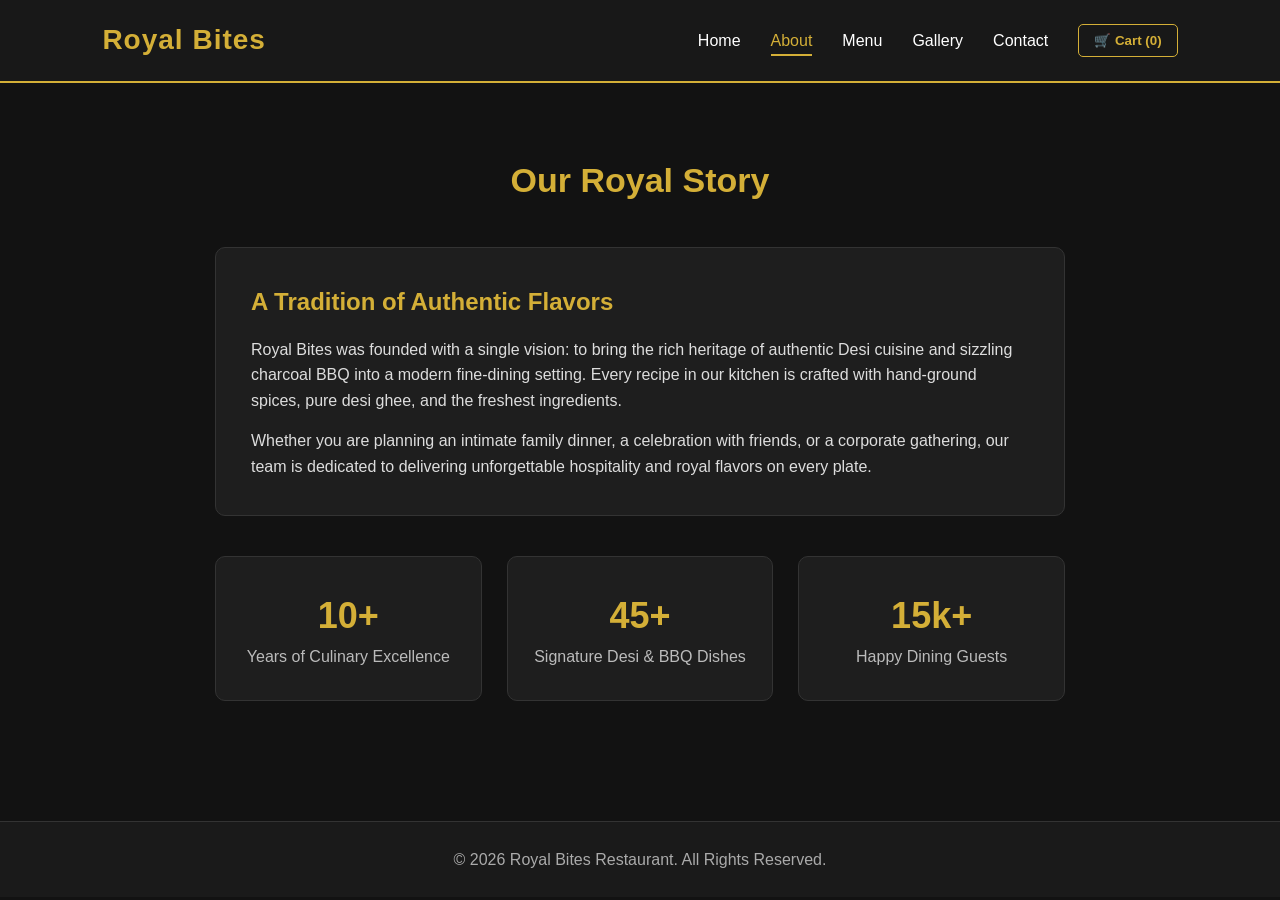
<file: about.html>
<!DOCTYPE html>
<html lang="en">
<head>
    <meta charset="UTF-8">
    <meta name="viewport" content="width=device-width, initial-scale=1.0">
    <title>About Us | Royal Bites</title>
    <link rel="stylesheet" href="style.css">
</head>
<body>

    <header>
        <a href="index.html" class="logo">Royal Bites</a>
        <div class="menu-toggle" id="mobile-menu">☰</div>
        <ul class="nav-links">
            <li><a href="index.html">Home</a></li>
            <li><a href="about.html" class="active">About</a></li>
            <li><a href="menu.html">Menu</a></li>
            <li><a href="gallery.html">Gallery</a></li>
            <li><a href="contact.html">Contact</a></li>
            <li>
                <button class="cart-btn" onclick="toggleCart()">
                    🛒 Cart (<span id="cart-count">0</span>)
                </button>
            </li>
        </ul>
    </header>

    <div class="cart-drawer" id="cart-drawer">
        <div>
            <div style="display:flex; justify-content:space-between; align-items:center; border-bottom:1px solid #333; padding-bottom:15px;">
                <h3 style="color:#d4af37;">Your Order</h3>
                <button onclick="toggleCart()" style="background:none; border:none; color:#fff; font-size:20px; cursor:pointer;">✕</button>
            </div>
            <div id="cart-items" style="margin-top:15px; max-height:60vh; overflow-y:auto;"></div>
        </div>

        <div style="border-top:1px solid #333; padding-top:15px;">
            <div style="display:flex; justify-content:space-between; margin-bottom:15px; font-size:18px;">
                <span>Total:</span>
                <strong id="cart-total" style="color:#d4af37;">Rs. 0</strong>
            </div>
            <button class="btn" style="width:100%;" onclick="checkoutWhatsApp()">Order via WhatsApp</button>
        </div>
    </div>

    <section class="section">
        <h2 class="section-title">Our Royal Story</h2>
        <div class="card" style="max-width: 850px; margin: 0 auto 40px; text-align: left; padding: 35px;">
            <h3 style="font-size: 24px; margin-bottom: 15px;">A Tradition of Authentic Flavors</h3>
            <p style="margin-bottom: 15px; color: #ddd;">
                Royal Bites was founded with a single vision: to bring the rich heritage of authentic Desi cuisine and sizzling charcoal BBQ into a modern fine-dining setting. Every recipe in our kitchen is crafted with hand-ground spices, pure desi ghee, and the freshest ingredients.
            </p>
            <p style="color: #ddd;">
                Whether you are planning an intimate family dinner, a celebration with friends, or a corporate gathering, our team is dedicated to delivering unforgettable hospitality and royal flavors on every plate.
            </p>
        </div>

        <div class="cards-container" style="max-width: 850px; margin: 0 auto;">
            <div class="card">
                <h2 style="color: #d4af37; font-size: 36px;">10+</h2>
                <p style="color: #bbb;">Years of Culinary Excellence</p>
            </div>
            <div class="card">
                <h2 style="color: #d4af37; font-size: 36px;">45+</h2>
                <p style="color: #bbb;">Signature Desi & BBQ Dishes</p>
            </div>
            <div class="card">
                <h2 style="color: #d4af37; font-size: 36px;">15k+</h2>
                <p style="color: #bbb;">Happy Dining Guests</p>
            </div>
        </div>
    </section>

    <footer>
        <p>&copy; 2026 Royal Bites Restaurant. All Rights Reserved.</p>
    </footer>

    <script src="script.js"></script>
</body>
</html>
</file>
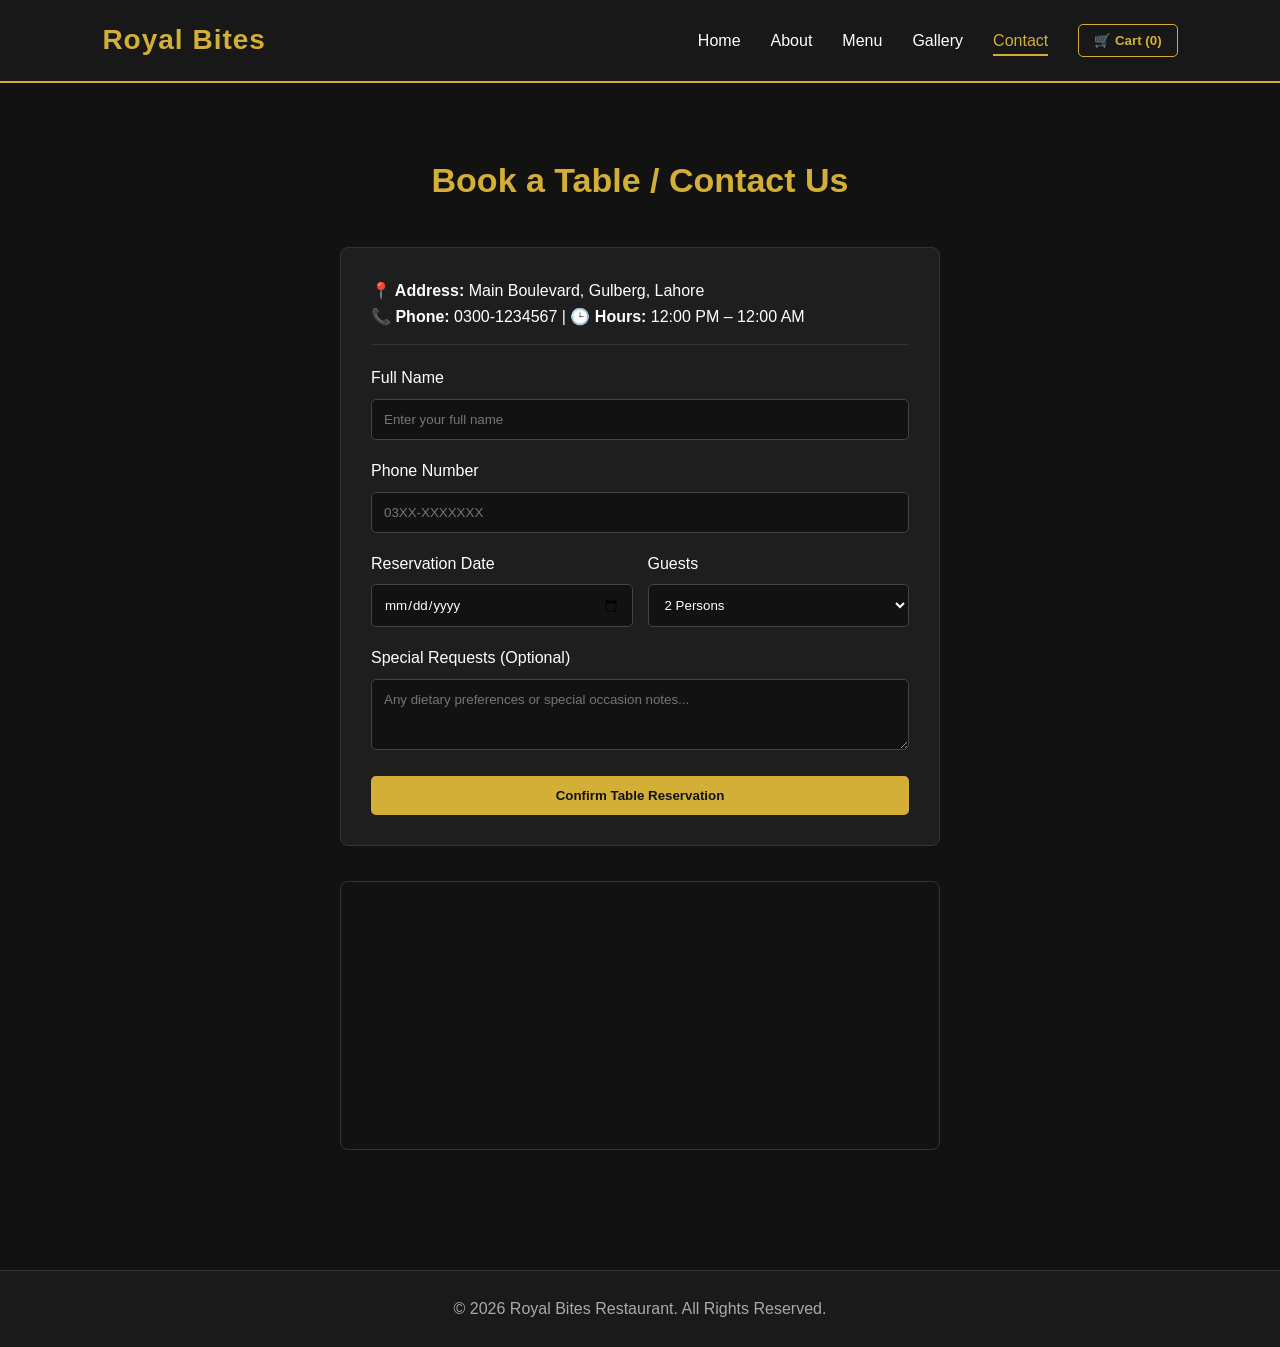
<file: contact.html>
<!DOCTYPE html>
<html lang="en">
<head>
    <meta charset="UTF-8">
    <meta name="viewport" content="width=device-width, initial-scale=1.0">
    <title>Contact Us | Royal Bites</title>
    <link rel="stylesheet" href="style.css">
</head>
<body>

    <header>
        <a href="index.html" class="logo">Royal Bites</a>
        <div class="menu-toggle" id="mobile-menu">☰</div>
        <ul class="nav-links">
            <li><a href="index.html">Home</a></li>
            <li><a href="about.html">About</a></li>
            <li><a href="menu.html">Menu</a></li>
            <li><a href="gallery.html">Gallery</a></li>
            <li><a href="contact.html" class="active">Contact</a></li>
            <li>
                <button class="cart-btn" onclick="toggleCart()">
                    🛒 Cart (<span id="cart-count">0</span>)
                </button>
            </li>
        </ul>
    </header>

    <div class="cart-drawer" id="cart-drawer">
        <div>
            <div style="display:flex; justify-content:space-between; align-items:center; border-bottom:1px solid #333; padding-bottom:15px;">
                <h3 style="color:#d4af37;">Your Order</h3>
                <button onclick="toggleCart()" style="background:none; border:none; color:#fff; font-size:20px; cursor:pointer;">✕</button>
            </div>
            <div id="cart-items" style="margin-top:15px; max-height:60vh; overflow-y:auto;"></div>
        </div>

        <div style="border-top:1px solid #333; padding-top:15px;">
            <div style="display:flex; justify-content:space-between; margin-bottom:15px; font-size:18px;">
                <span>Total:</span>
                <strong id="cart-total" style="color:#d4af37;">Rs. 0</strong>
            </div>
            <button class="btn" style="width:100%;" onclick="checkoutWhatsApp()">Order via WhatsApp</button>
        </div>
    </div>

    <section class="section">
        <h2 class="section-title">Book a Table / Contact Us</h2>
        
        <div class="contact-container">
            <div style="border-bottom: 1px solid #333; padding-bottom: 15px; margin-bottom: 20px;">
                <p><strong>📍 Address:</strong> Main Boulevard, Gulberg, Lahore</p>
                <p><strong>📞 Phone:</strong> 0300-1234567 | <strong>🕒 Hours:</strong> 12:00 PM – 12:00 AM</p>
            </div>

            <form id="contactForm">
                <label>Full Name</label>
                <input type="text" id="name" placeholder="Enter your full name" required>
                
                <label>Phone Number</label>
                <input type="tel" id="phone" placeholder="03XX-XXXXXXX" required>

                <div style="display: grid; grid-template-columns: 1fr 1fr; gap: 15px;">
                    <div>
                        <label>Reservation Date</label>
                        <input type="date" id="res-date" required>
                    </div>
                    <div>
                        <label>Guests</label>
                        <select id="guests" required>
                            <option value="2 Persons">2 Persons</option>
                            <option value="4 Persons">4 Persons</option>
                            <option value="6 Persons">6 Persons</option>
                            <option value="Family Hall (8+)">Family Hall (8+)</option>
                        </select>
                    </div>
                </div>
                
                <label>Special Requests (Optional)</label>
                <textarea id="message" rows="3" placeholder="Any dietary preferences or special occasion notes..."></textarea>
                
                <button type="submit" class="btn" style="width:100%;">Confirm Table Reservation</button>
            </form>

            <div id="booking-success" style="display:none; margin-top:20px; padding:15px; background:#142b1d; border:1px solid #28a745; border-radius:6px; text-align:center;">
                <h4 style="color:#4cd137;">✅ Reservation Request Received!</h4>
                <p id="booking-summary" style="font-size:14px; margin:10px 0; color:#ddd;"></p>
                <button id="whatsapp-booking-btn" class="btn" style="font-size:14px; padding:8px 18px;">Send Confirmation on WhatsApp</button>
            </div>
        </div>

        <div style="max-width: 600px; margin: 35px auto 0; border-radius: 8px; overflow: hidden; border: 1px solid #333;">
            <iframe 
                src="https://google.com" 
                width="100%" height="260" style="border:0;" allowfullscreen="" loading="lazy">
            </iframe>
        </div>
    </section>

    <footer>
        <p>&copy; 2026 Royal Bites Restaurant. All Rights Reserved.</p>
    </footer>

    <script src="script.js"></script>
</body>
</html>
</file>
<file: style.css>
:root {
    --bg-dark: #121212;
    --bg-card: #1e1e1e;
    --bg-nav: rgba(26, 26, 26, 0.95);
    --gold: #d4af37;
    --gold-hover: #b59226;
    --text-light: #ffffff;
    --text-muted: #bbbbbb;
}

* {
    margin: 0;
    padding: 0;
    box-sizing: border-box;
    font-family: 'Segoe UI', Tahoma, Geneva, Verdana, sans-serif;
    scroll-behavior: smooth;
}

body {
    background-color: var(--bg-dark);
    color: var(--text-light);
    line-height: 1.6;
}

/* Sticky Navbar */
header {
    background-color: var(--bg-nav);
    backdrop-filter: blur(8px);
    padding: 18px 8%;
    border-bottom: 2px solid var(--gold);
    display: flex;
    justify-content: space-between;
    align-items: center;
    position: sticky;
    top: 0;
    z-index: 1000;
}

.logo {
    font-size: 28px;
    font-weight: bold;
    color: var(--gold);
    text-decoration: none;
    letter-spacing: 1px;
}

.nav-links {
    list-style: none;
    display: flex;
    align-items: center;
    gap: 30px;
}

.nav-links a {
    color: var(--text-light);
    text-decoration: none;
    font-size: 16px;
    font-weight: 500;
    padding-bottom: 5px;
    transition: 0.3s;
}

.nav-links a:hover, 
.nav-links a.active {
    color: var(--gold);
    border-bottom: 2px solid var(--gold);
}

.cart-btn {
    background: transparent;
    border: 1px solid var(--gold);
    color: var(--gold);
    padding: 8px 15px;
    border-radius: 5px;
    cursor: pointer;
    font-weight: bold;
    transition: 0.3s;
}

.cart-btn:hover {
    background: var(--gold);
    color: var(--bg-dark);
}

.menu-toggle {
    display: none;
    font-size: 26px;
    color: var(--gold);
    cursor: pointer;
}

/* Hero Section */
.hero {
    height: 85vh;
    background: linear-gradient(rgba(0,0,0,0.72), rgba(0,0,0,0.72)),
    url('images/hero-bg.jpg') center/cover no-repeat;
    background-color: #181818;
    display: flex;
    flex-direction: column;
    justify-content: center;
    align-items: center;
    text-align: center;
    padding: 0 20px;
}

.hero h1 {
    font-size: 50px;
    color: var(--gold);
    margin-bottom: 15px;
}

.hero p {
    font-size: 18px;
    max-width: 600px;
    margin-bottom: 25px;
    color: #e0e0e0;
}

.btn {
    padding: 12px 30px;
    background-color: var(--gold);
    color: var(--bg-dark);
    text-decoration: none;
    font-weight: bold;
    border: none;
    border-radius: 5px;
    cursor: pointer;
    transition: 0.3s;
    display: inline-block;
}

.btn:hover {
    background-color: var(--gold-hover);
    transform: translateY(-2px);
}

/* Sections & Cards */
.section {
    padding: 70px 8%;
    text-align: center;
}

.section-title {
    font-size: 34px;
    color: var(--gold);
    margin-bottom: 40px;
}

.cards-container {
    display: grid;
    grid-template-columns: repeat(auto-fit, minmax(260px, 1fr));
    gap: 25px;
} 

.card {
    background-color: var(--bg-card);
    padding: 30px 25px;
    border-radius: 10px;
    border: 1px solid #333;
    transition: 0.3s;
}

.card:hover {
    transform: translateY(-6px);
    border-color: var(--gold);
}

.card h3 {
    color: var(--gold);
    margin-bottom: 10px;
}

/* Menu Filter & Items */
.filter-btns {
    display: flex;
    justify-content: center;
    flex-wrap: wrap;
    gap: 12px;
    margin-bottom: 35px;
}

.filter-btn {
    padding: 8px 20px;
    background: var(--bg-card);
    color: var(--text-light);
    border: 1px solid #444;
    border-radius: 20px;
    cursor: pointer;
    transition: 0.3s;
}

.filter-btn.active, .filter-btn:hover {
    background: var(--gold);
    color: var(--bg-dark);
    font-weight: bold;
}

.menu-grid {
    display: grid;
    grid-template-columns: repeat(auto-fit, minmax(320px, 1fr));
    gap: 20px;
    text-align: left;
}

.menu-item {
    display: flex;
    justify-content: space-between;
    align-items: center;
    background: var(--bg-card);
    padding: 18px 20px;
    border-radius: 8px;
    border-left: 4px solid var(--gold);
    transition: 0.3s;
}

.menu-item:hover {
    background: #252525;
}

.price {
    color: var(--gold);
    font-weight: bold;
    display: block;
    margin-top: 5px;
}

.add-btn {
    padding: 8px 14px;
    background: var(--gold);
    color: var(--bg-dark);
    border: none;
    border-radius: 4px;
    font-weight: bold;
    cursor: pointer;
}

/* Slide-out Cart Drawer */
.cart-drawer {
    position: fixed;
    top: 0;
    right: -400px;
    width: 350px;
    max-width: 90vw;
    height: 100vh;
    background: #1a1a1a;
    border-left: 2px solid var(--gold);
    padding: 25px;
    z-index: 2000;
    transition: 0.4s ease;
    display: flex;
    flex-direction: column;
    justify-content: space-between;
}

.cart-drawer.open {
    right: 0;
}

/* Gallery Grid */
.gallery-grid {
    display: grid;
    grid-template-columns: repeat(auto-fit, minmax(280px, 1fr));
    gap: 20px;
}

.gallery-grid img {
    width: 100%;
    height: 230px;
    object-fit: cover;
    border-radius: 8px;
    border: 2px solid #333;
    transition: transform 0.3s;
}

.gallery-grid img:hover {
    transform: scale(1.03);
    border-color: var(--gold);
}

/* Contact & Reservation Form */
.contact-container {
    max-width: 600px;
    margin: 0 auto;
    background: var(--bg-card);
    padding: 30px;
    border-radius: 8px;
    border: 1px solid #333;
    text-align: left;
}

.contact-container input, 
.contact-container select,
.contact-container textarea {
    width: 100%;
    padding: 12px;
    margin: 8px 0 18px;
    background: var(--bg-dark);
    border: 1px solid #444;
    color: #fff;
    border-radius: 5px;
}

footer {
    background-color: #1a1a1a;
    padding: 25px;
    text-align: center;
    border-top: 1px solid #333;
    margin-top: 50px;
    color: #aaa;
}

/* Mobile Responsive */
@media (max-width: 768px) {
    .nav-links {
        display: none;
        flex-direction: column;
        background-color: #1a1a1a;
        position: absolute;
        top: 70px;
        right: 0;
        width: 100%;
        padding: 20px 0;
        border-bottom: 2px solid var(--gold);
    }
    .nav-links.show {
        display: flex;
    }
    .menu-toggle {
        display: block;
    }
    .hero h1 {
        font-size: 34px;
    }
}
</file>
